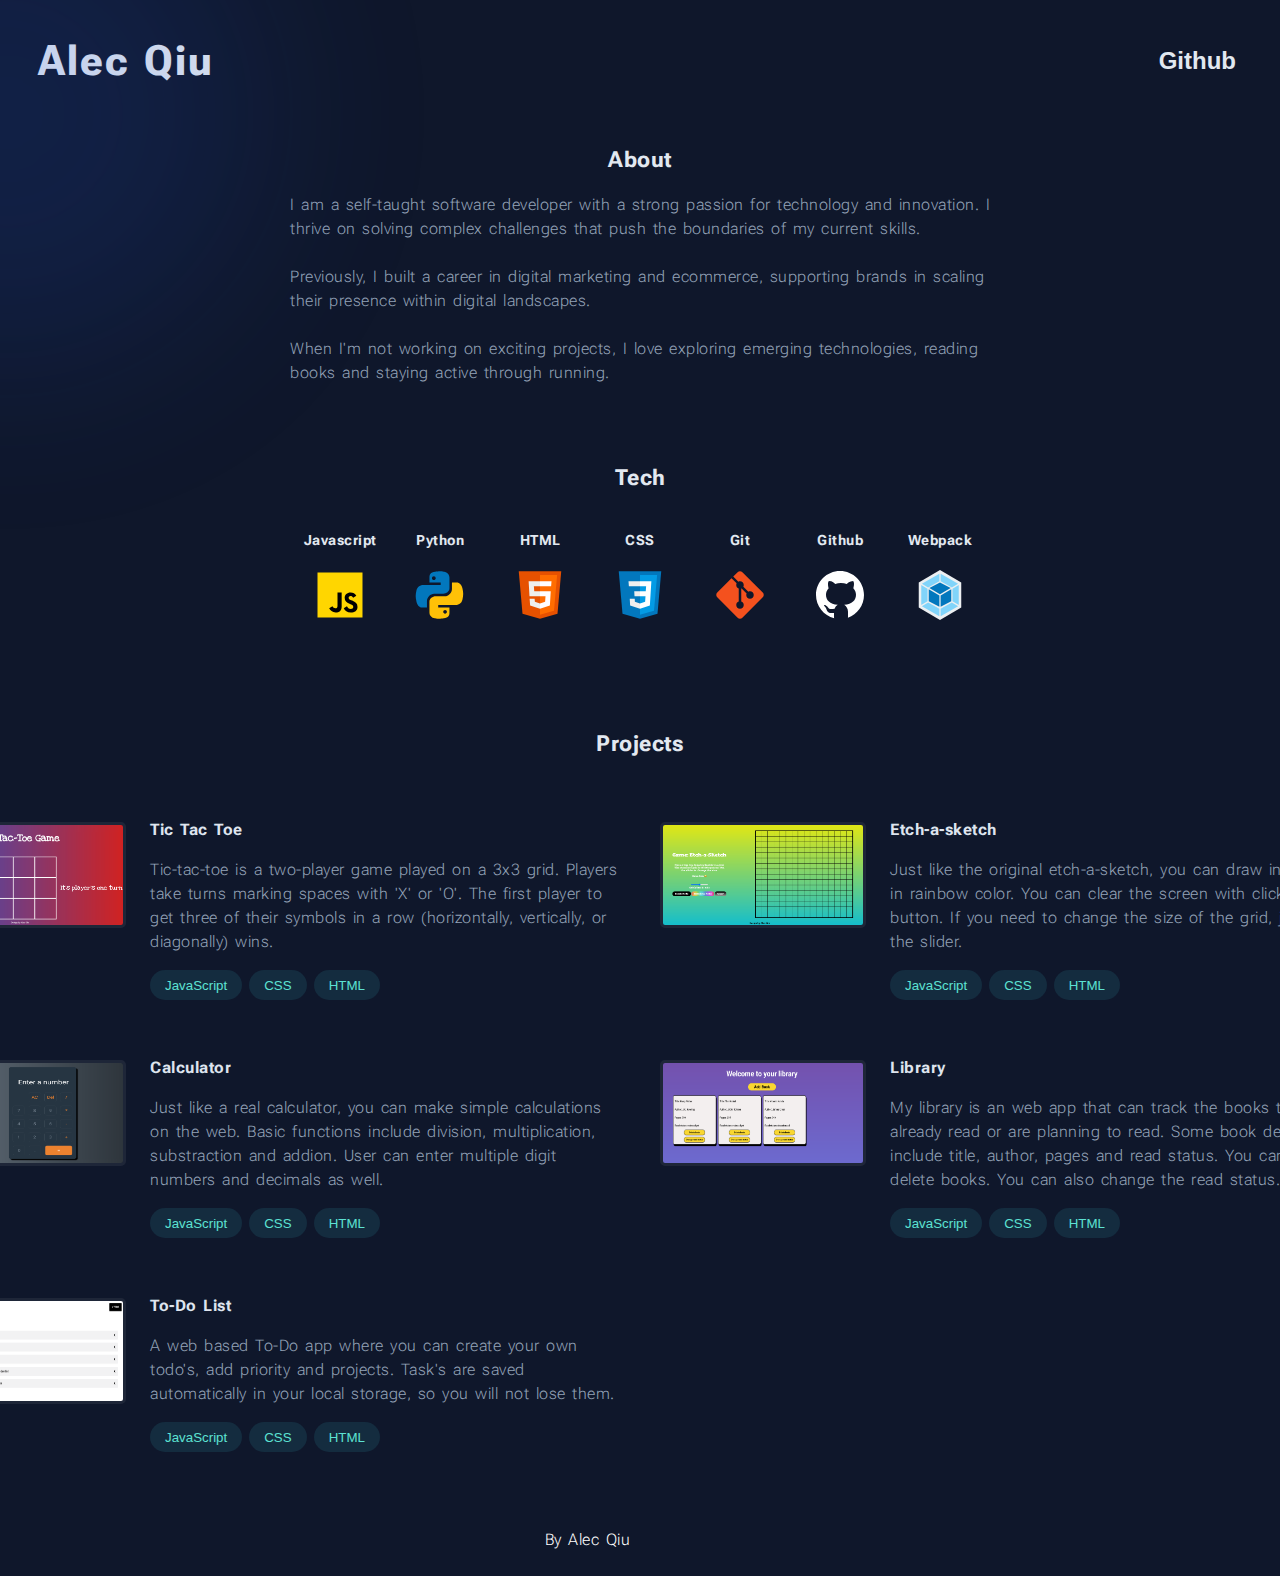
<file: index.html>
<!DOCTYPE html>
<html lang="en">
<head>
    <meta charset="UTF-8">
    <meta name="viewport" content="width=device-width, initial-scale=1.0">
    <script type="text/javascript" src="script.js" defer></script>    
    <link rel="stylesheet" href="style.css">
    <link rel="preconnect" href="https://fonts.googleapis.com">
    <link rel="preconnect" href="https://fonts.gstatic.com" crossorigin>
    <link href="https://fonts.googleapis.com/css2?family=Roboto+Flex:opsz,wght@8..144,100..1000&display=swap" rel="stylesheet">
    <title>Alec Qiu</title>
    <link rel="icon" type="image/x-icon" href="images/thumb.png">
</head>
<body>

<header>
    <h1>Alec Qiu</h1>
     <button onclick="document.location='https://github.com/justalec27'">Github</button>
</header>
<div id="my-div"></div>
<div class="main-container">
    <div class="section1">
            <p class="about">About</p>
            <p class="intro">
                I am a self-taught software developer with a strong passion for technology and innovation. I thrive on solving complex challenges that push the boundaries of my current skills. 
                <br><br>
                Previously, I built a career in digital marketing and ecommerce, supporting brands in scaling their presence within digital landscapes.
                <br><br>
                When I'm not working on exciting projects, I love exploring emerging technologies, reading books and staying active through running.
            </p>
    </div>

    <div class="section2">
        <p class="title">Tech</p>
        <div class="tech-container">
            <div class="tech1">
            <p>Javascript</p>
            <svg class="javascript" xmlns="http://www.w3.org/2000/svg" x="0px" y="0px" width="100" height="100" viewBox="0,0,256,256">
            <g fill-opacity="0" fill="#dddddd" fill-rule="nonzero" stroke="none" stroke-width="1" stroke-linecap="butt" stroke-linejoin="miter" stroke-miterlimit="10" stroke-dasharray="" stroke-dashoffset="0" font-family="none" font-weight="none" font-size="none" text-anchor="none" style="mix-blend-mode: normal"><path d="M0,256v-256h256v256z" id="bgRectangle"></path></g><g fill="none" fill-rule="nonzero" stroke="none" stroke-width="1" stroke-linecap="butt" stroke-linejoin="miter" stroke-miterlimit="10" stroke-dasharray="" stroke-dashoffset="0" font-family="none" font-weight="none" font-size="none" text-anchor="none" style="mix-blend-mode: normal"><g transform="scale(5.33333,5.33333)"><path d="M6,42v-36h36v36z" fill="#ffd600"></path><path d="M29.538,32.947c0.692,1.124 1.444,2.201 3.037,2.201c1.338,0 2.04,-0.665 2.04,-1.585c0,-1.101 -0.726,-1.492 -2.198,-2.133l-0.807,-0.344c-2.329,-0.988 -3.878,-2.226 -3.878,-4.841c0,-2.41 1.845,-4.244 4.728,-4.244c2.053,0 3.528,0.711 4.592,2.573l-2.514,1.607c-0.553,-0.988 -1.151,-1.377 -2.078,-1.377c-0.946,0 -1.545,0.597 -1.545,1.377c0,0.964 0.6,1.354 1.985,1.951l0.807,0.344c2.745,1.169 4.293,2.363 4.293,5.047c0,2.892 -2.284,4.477 -5.35,4.477c-2.999,0 -4.702,-1.505 -5.65,-3.368zM17.952,33.029c0.506,0.906 1.275,1.603 2.381,1.603c1.058,0 1.667,-0.418 1.667,-2.043v-10.589h3.333v11.101c0,3.367 -1.953,4.899 -4.805,4.899c-2.577,0 -4.437,-1.746 -5.195,-3.368z" fill="#000001"></path></g></g>
            </svg>
            </div>
            <div class="tech2">
            <p>Python</p>
            <svg xmlns="http://www.w3.org/2000/svg" x="0px" y="0px" width="100" height="100" viewBox="0,0,256,256">
            <g fill-opacity="0" fill="#dddddd" fill-rule="nonzero" stroke="none" stroke-width="1" stroke-linecap="butt" stroke-linejoin="miter" stroke-miterlimit="10" stroke-dasharray="" stroke-dashoffset="0" font-family="none" font-weight="none" font-size="none" text-anchor="none" style="mix-blend-mode: normal"><path d="M0,256v-256h256v256z" id="bgRectangle"></path></g><g fill="none" fill-rule="nonzero" stroke="none" stroke-width="1" stroke-linecap="butt" stroke-linejoin="miter" stroke-miterlimit="10" stroke-dasharray="" stroke-dashoffset="0" font-family="none" font-weight="none" font-size="none" text-anchor="none" style="mix-blend-mode: normal"><g transform="scale(5.33333,5.33333)"><path d="M24.047,5c-1.555,0.005 -2.633,0.142 -3.936,0.367c-3.848,0.67 -4.549,2.077 -4.549,4.67v3.963h9v2h-9.342h-4.35c-2.636,0 -4.943,1.242 -5.674,4.219c-0.826,3.417 -0.863,5.557 0,9.125c0.655,2.661 2.098,4.656 4.735,4.656h3.632v-5.104c0,-2.966 2.686,-5.896 5.764,-5.896h7.236c2.523,0 5,-1.862 5,-4.377v-8.586c0,-2.439 -1.759,-4.263 -4.218,-4.672c0.061,-0.006 -1.756,-0.371 -3.298,-0.365zM19.063,9c0.821,0 1.5,0.677 1.5,1.502c0,0.833 -0.679,1.498 -1.5,1.498c-0.837,0 -1.5,-0.664 -1.5,-1.498c0,-0.822 0.663,-1.502 1.5,-1.502z" fill="#0277bd"></path><path d="M23.078,43c1.555,-0.005 2.633,-0.142 3.936,-0.367c3.848,-0.67 4.549,-2.077 4.549,-4.67v-3.963h-9v-2h9.343h4.35c2.636,0 4.943,-1.242 5.674,-4.219c0.826,-3.417 0.863,-5.557 0,-9.125c-0.656,-2.661 -2.099,-4.656 -4.736,-4.656h-3.632v5.104c0,2.966 -2.686,5.896 -5.764,5.896h-7.236c-2.523,0 -5,1.862 -5,4.377v8.586c0,2.439 1.759,4.263 4.218,4.672c-0.061,0.006 1.756,0.371 3.298,0.365zM28.063,39c-0.821,0 -1.5,-0.677 -1.5,-1.502c0,-0.833 0.679,-1.498 1.5,-1.498c0.837,0 1.5,0.664 1.5,1.498c0,0.822 -0.664,1.502 -1.5,1.502z" fill="#ffc107"></path></g></g>
            </svg>
            </div>
            <div class="tech3">
            <p>HTML</p>
            <svg xmlns="http://www.w3.org/2000/svg" x="0px" y="0px" width="100" height="100" viewBox="0,0,256,256">
            <g fill-opacity="0" fill="#dddddd" fill-rule="nonzero" stroke="none" stroke-width="1" stroke-linecap="butt" stroke-linejoin="miter" stroke-miterlimit="10" stroke-dasharray="" stroke-dashoffset="0" font-family="none" font-weight="none" font-size="none" text-anchor="none" style="mix-blend-mode: normal"><path d="M0,256v-256h256v256z" id="bgRectangle"></path></g><g fill="none" fill-rule="nonzero" stroke="none" stroke-width="1" stroke-linecap="butt" stroke-linejoin="miter" stroke-miterlimit="10" stroke-dasharray="" stroke-dashoffset="0" font-family="none" font-weight="none" font-size="none" text-anchor="none" style="mix-blend-mode: normal"><g transform="scale(5.33333,5.33333)"><path d="M41,5h-34l3,34l14,4l14,-4l3,-34z" fill="#e65100"></path><path d="M24,8v31.9l11.2,-3.2l2.5,-28.7z" fill="#ff6d00"></path><path d="M24,25v-4h8.6l-0.7,11.5l-7.9,2.6v-4.2l4.1,-1.4l0.3,-4.5zM32.9,17l0.3,-4h-9.2v4z" fill="#ffffff"></path><path d="M24,30.9v4.2l-7.9,-2.6l-0.4,-5.5h4l0.2,2.5zM19.1,17h4.9v-4h-9.1l0.7,12h8.4v-4h-4.6z" fill="#eeeeee"></path></g></g>
            </svg>
            </div>
            <div class="tech4">
            <p>CSS</p>
            <svg xmlns="http://www.w3.org/2000/svg" x="0px" y="0px" width="100" height="100" viewBox="0,0,256,256">
            <g fill-opacity="0" fill="#dddddd" fill-rule="nonzero" stroke="none" stroke-width="1" stroke-linecap="butt" stroke-linejoin="miter" stroke-miterlimit="10" stroke-dasharray="" stroke-dashoffset="0" font-family="none" font-weight="none" font-size="none" text-anchor="none" style="mix-blend-mode: normal"><path d="M0,256v-256h256v256z" id="bgRectangle"></path></g><g fill="none" fill-rule="nonzero" stroke="none" stroke-width="1" stroke-linecap="butt" stroke-linejoin="miter" stroke-miterlimit="10" stroke-dasharray="" stroke-dashoffset="0" font-family="none" font-weight="none" font-size="none" text-anchor="none" style="mix-blend-mode: normal"><g transform="scale(5.33333,5.33333)"><path d="M41,5h-34l3,34l14,4l14,-4l3,-34z" fill="#0277bd"></path><path d="M24,8v31.9l11.2,-3.2l2.5,-28.7z" fill="#039be5"></path><path d="M33.1,13h-9.1v4h4.9l-0.3,4h-4.6v4h4.4l-0.3,4.5l-4.1,1.4v4.2l7.9,-2.6l0.7,-11.5v0z" fill="#ffffff"></path><path d="M24,13v4h-8.9l-0.3,-4zM19.4,21l0.2,4h4.4v-4zM19.8,27h-4l0.3,5.5l7.9,2.6v-4.2l-4.1,-1.4z" fill="#eeeeee"></path></g></g>
            </svg>
            </div>
            <div class="tech5">
            <p>Git</p>
            <svg xmlns="http://www.w3.org/2000/svg" x="0px" y="0px" width="100" height="100" viewBox="0,0,256,256">
            <g fill-opacity="0" fill="#dddddd" fill-rule="nonzero" stroke="none" stroke-width="1" stroke-linecap="butt" stroke-linejoin="miter" stroke-miterlimit="10" stroke-dasharray="" stroke-dashoffset="0" font-family="none" font-weight="none" font-size="none" text-anchor="none" style="mix-blend-mode: normal"><path d="M0,256v-256h256v256z" id="bgRectangle"></path></g><g fill="#f4511e" fill-rule="nonzero" stroke="none" stroke-width="1" stroke-linecap="butt" stroke-linejoin="miter" stroke-miterlimit="10" stroke-dasharray="" stroke-dashoffset="0" font-family="none" font-weight="none" font-size="none" text-anchor="none" style="mix-blend-mode: normal"><g transform="scale(5.33333,5.33333)"><path d="M42.2,22.1l-16.3,-16.3c-0.5,-0.5 -1.2,-0.8 -1.9,-0.8v0c-0.7,0 -1.4,0.3 -1.9,0.8l-3.5,3.5l4.1,4.1c0.4,-0.2 0.8,-0.3 1.3,-0.3c1.7,0 3,1.3 3,3c0,0.5 -0.1,0.9 -0.3,1.3l4,4c0.4,-0.2 0.8,-0.3 1.3,-0.3c1.7,0 3,1.3 3,3c0,1.7 -1.3,3 -3,3c-1.7,0 -3,-1.3 -3,-3c0,-0.5 0.1,-0.9 0.3,-1.3l-4,-4c-0.1,0 -0.2,0.1 -0.3,0.1v10.4c1.2,0.4 2,1.5 2,2.8c0,1.7 -1.3,3 -3,3c-1.7,0 -3,-1.3 -3,-3c0,-1.3 0.8,-2.4 2,-2.8v-10.5c-1.2,-0.4 -2,-1.5 -2,-2.8c0,-0.5 0.1,-0.9 0.3,-1.3l-4.1,-4.1l-11.4,11.5c-0.5,0.5 -0.8,1.2 -0.8,1.9c0,0.7 0.3,1.4 0.8,1.9l16.3,16.3v0c0.5,0.5 1.2,0.8 1.9,0.8c0.7,0 1.4,-0.3 1.9,-0.8l16.3,-16.3c0.5,-0.5 0.8,-1.2 0.8,-1.9c0,-0.7 -0.3,-1.4 -0.8,-1.9z"></path></g></g>
            </svg>
            </div>
            <div class="tech6">
            <p>Github</p>
            <svg xmlns="http://www.w3.org/2000/svg" x="0px" y="0px" width="100" height="100" viewBox="0,0,256,256">
            <g fill-opacity="0" fill="#dddddd" fill-rule="nonzero" stroke="none" stroke-width="1" stroke-linecap="butt" stroke-linejoin="miter" stroke-miterlimit="10" stroke-dasharray="" stroke-dashoffset="0" font-family="none" font-weight="none" font-size="none" text-anchor="none" style="mix-blend-mode: normal"><path d="M0,256v-256h256v256z" id="bgRectangle"></path></g><g fill="#ffffff" fill-rule="nonzero" stroke="none" stroke-width="1" stroke-linecap="butt" stroke-linejoin="miter" stroke-miterlimit="10" stroke-dasharray="" stroke-dashoffset="0" font-family="none" font-weight="none" font-size="none" text-anchor="none" style="mix-blend-mode: normal"><g transform="scale(8.53333,8.53333)"><path d="M15,3c-6.627,0 -12,5.373 -12,12c0,5.623 3.872,10.328 9.092,11.63c-0.056,-0.162 -0.092,-0.35 -0.092,-0.583v-2.051c-0.487,0 -1.303,0 -1.508,0c-0.821,0 -1.551,-0.353 -1.905,-1.009c-0.393,-0.729 -0.461,-1.844 -1.435,-2.526c-0.289,-0.227 -0.069,-0.486 0.264,-0.451c0.615,0.174 1.125,0.596 1.605,1.222c0.478,0.627 0.703,0.769 1.596,0.769c0.433,0 1.081,-0.025 1.691,-0.121c0.328,-0.833 0.895,-1.6 1.588,-1.962c-3.996,-0.411 -5.903,-2.399 -5.903,-5.098c0,-1.162 0.495,-2.286 1.336,-3.233c-0.276,-0.94 -0.623,-2.857 0.106,-3.587c1.798,0 2.885,1.166 3.146,1.481c0.896,-0.307 1.88,-0.481 2.914,-0.481c1.036,0 2.024,0.174 2.922,0.483c0.258,-0.313 1.346,-1.483 3.148,-1.483c0.732,0.731 0.381,2.656 0.102,3.594c0.836,0.945 1.328,2.066 1.328,3.226c0,2.697 -1.904,4.684 -5.894,5.097c1.098,0.573 1.899,2.183 1.899,3.396v2.734c0,0.104 -0.023,0.179 -0.035,0.268c4.676,-1.639 8.035,-6.079 8.035,-11.315c0,-6.627 -5.373,-12 -12,-12z"></path></g></g>
            </svg>
            </div>
            <div class="tech7">
            <p>Webpack</p>
                <svg xmlns="http://www.w3.org/2000/svg" x="0px" y="0px" width="100" height="100" viewBox="0,0,256,256">
            <g fill-opacity="0" fill="#dddddd" fill-rule="nonzero" stroke="none" stroke-width="1" stroke-linecap="butt" stroke-linejoin="miter" stroke-miterlimit="10" stroke-dasharray="" stroke-dashoffset="0" font-family="none" font-weight="none" font-size="none" text-anchor="none" style="mix-blend-mode: normal"><path d="M0,256v-256h256v256z" id="bgRectangle"></path></g><g fill="none" fill-rule="nonzero" stroke="none" stroke-width="1" stroke-linecap="butt" stroke-linejoin="miter" stroke-miterlimit="10" stroke-dasharray="" stroke-dashoffset="0" font-family="none" font-weight="none" font-size="none" text-anchor="none" style="mix-blend-mode: normal"><g transform="scale(5.33333,5.33333)"><path d="M24,4l-17,10v20l17,10l17,-10v-20z" fill="#eceff1"></path><path d="M23.5,24.5v9l-8.5,-4.5v-9.5z" fill="#0277bd"></path><path d="M24.5,24.5v9l8.5,-4.5v-9.5z" fill="#0277bd"></path><path d="M24,23.5l-8.5,-5l8.5,-4.5l8.5,4.5z" fill="#0277bd"></path><g fill="#81d4fa"><path d="M23.5,7v6l-9,5l-5,-3z"></path><path d="M23.5,41v-6l-9,-5l-5,3z"></path><path d="M14,19l-5,-3v16l5,-3z"></path><path d="M24.5,7v6l9,5l5,-3z"></path><path d="M24.5,41v-6l9,-5l5,3z"></path><path d="M34,19l5,-3v16l-5,-3z"></path></g></g></g>
            </svg>
            </div>
        </div>
    </div>
    <div class="section3">
        <p class="title">Projects</p>
        <div class="portfolio-container">
            <div class="project1" 
                onclick="location.href='https://justalec27.github.io/tic-tac-toe/'" 
                style="cursor: pointer;">
                <div class="left">
                    <img src="images/tic-tac-toe.jpg" alt="tictactoe" height="100px" width="200px">
                    </div>
                    <div class="right">
                    <p class="project-title">Tic Tac Toe</p>
                    <p class="project-body">Tic-tac-toe is a two-player game played on a 3x3 grid. Players take turns marking spaces with 'X' or 'O'. 
                        The first player to get three of their symbols in a row (horizontally, vertically, or diagonally) wins. </p>
                    <div> 
                        <button>JavaScript</button>
                        <button>CSS</button>
                        <button>HTML</button>
                    </div>
                </div>
            </div>
            <div class="project1" 
                onclick="location.href='https://justalec27.github.io/etch-a-sketch/'" 
                style="cursor: pointer;">
                <div class="left">
                    <img src="images/etch-a-sketch.jpg" alt="Etch-a-sketch" height="100px" width="200px">
                    </div>
                    <div class="right">
                    <p class="project-title">Etch-a-sketch</p>
                    <p class="project-body">
                        Just like the original etch-a-sketch, you can draw in black or in rainbow color. 
                        You can clear the screen with click of a button. If you need to change the size of the grid, just adjust the slider. 
                    </p>
                    <div> 
                        <button>JavaScript</button>
                        <button>CSS</button>
                        <button>HTML</button>
                    </div>
                </div>
            </div>
            <div class="project1" 
                onclick="location.href='https://justalec27.github.io/calculator/'" 
                style="cursor: pointer;">
                <div class="left">
                    <img src="images/calculator.jpg" alt="calculator" height="100px" width="200px">
                    </div>
                    <div class="right">
                    <p class="project-title">Calculator</p>
                    <p class="project-body">
                        Just like a real calculator, you can make simple calculations on the web. Basic functions include division, multiplication, substraction and addion.
                        User can enter multiple digit numbers and decimals as well.
                    </p>
                    <div> 
                        <button>JavaScript</button>
                        <button>CSS</button>
                        <button>HTML</button>
                    </div>
                </div>
            </div>
            <div class="project1"
                onclick="location.href='https://justalec27.github.io/library/'" 
                style="cursor: pointer;">
                <div class="left">
                    <img src="images/library.jpg" alt="library" height="100px" width="200px">
                    </div>
                    <div class="right">
                    <p class="project-title">Library</p>
                    <p class="project-body">
                        My library is an web app that can track the books that you already read or are planning to read. 
                        Some book details include title, author, pages and read status.
                        You can add and delete books. You can also change the read status.
                    </p>
                    <div> 
                        <button>JavaScript</button>
                        <button>CSS</button>
                        <button>HTML</button>
                    </div>
                </div>
            </div>
            <div class="project1"
                onclick="location.href='https://justalec27.github.io/to-do-list/'" 
                style="cursor: pointer;">
                <div class="left">
                    <img src="images/todo-list.jpg" alt="library" height="100px" width="200px">
                    </div>
                    <div class="right">
                    <p class="project-title">To-Do List</p>
                    <p class="project-body">
                        A web based To-Do app where you can create your own todo's, add priority and projects.
                        Task's are saved automatically in your local storage, so you will not lose them.
                    </p>
                    <div> 
                        <button>JavaScript</button>
                        <button>CSS</button>
                        <button>HTML</button>
                    </div>
                </div>
            </div>
        </div>
    </div>
</div>

<footer>
    <p>By Alec Qiu</p>
</footer>

</body>
</html>
</file>
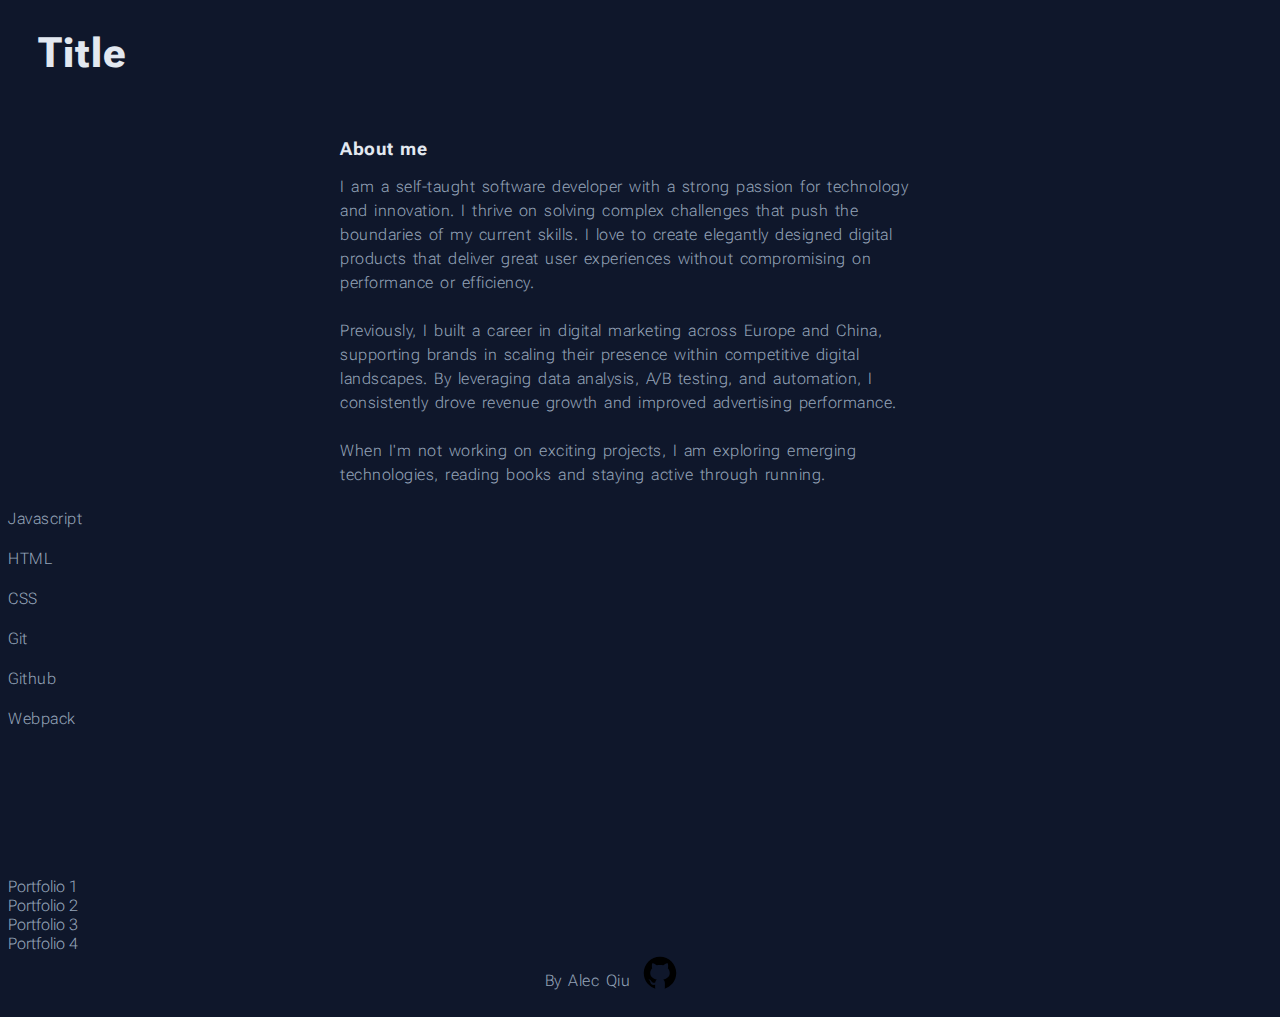
<file: src/index.html>
<!DOCTYPE html>
<html lang="en">
<head>
    <meta charset="UTF-8">
    <meta name="viewport" content="width=device-width, initial-scale=1.0">
    <script type="text/javascript" src="script.js" defer></script>    
    <link rel="stylesheet" href="style.css">
    <link rel="preconnect" href="https://fonts.googleapis.com">
    <link rel="preconnect" href="https://fonts.gstatic.com" crossorigin>
    <link href="https://fonts.googleapis.com/css2?family=Roboto+Flex:opsz,wght@8..144,100..1000&display=swap" rel="stylesheet">
    <title>Alec Qiu</title>
</head>
<body>
<header>
    <h1>Title</h1>
</header>
<div class="main-container">
    <div class="section1">
            <p class="about">About me</p>
            <p class="intro">
                I am a self-taught software developer with a strong passion for technology and innovation. I thrive on solving complex challenges that push the boundaries of my current skills. 
                I love to create elegantly designed digital products that deliver great user experiences without compromising on performance or efficiency.
                <br><br>
                Previously, I built a career in digital marketing across Europe and China, supporting brands in scaling their presence within competitive digital landscapes.
                By leveraging data analysis, A/B testing, and automation, I consistently drove revenue growth and improved advertising performance.
                <br><br>
                When I'm not working on exciting projects, I am exploring emerging technologies, reading books and staying active through running.
            </p>
    </div>

    <div class="section2">
       <p>Javascript</p>
       <p>HTML</p>
       <p>CSS</p>
       <p>Git</p>
       <p>Github</p>
       <p>Webpack</p>
    </div>
    <div class="secton3">
         <div class="project1">Portfolio 1</div>
        <div class="project2">Portfolio 2</div>
        <div class="project3">Portfolio 3</div>
        <div class="project4">Portfolio 4</div>
    </div>
</div>
<footer>
    <p>By Alec Qiu</p>
    <svg xmlns="http://www.w3.org/2000/svg" x="0px" y="0px" width="40" height="40" viewBox="0 0 64 64">
    <path d="M32 6C17.641 6 6 17.641 6 32c0 12.277 8.512 22.56 19.955 25.286-.592-.141-1.179-.299-1.755-.479V50.85c0 0-.975.325-2.275.325-3.637 0-5.148-3.245-5.525-4.875-.229-.993-.827-1.934-1.469-2.509-.767-.684-1.126-.686-1.131-.92-.01-.491.658-.471.975-.471 1.625 0 2.857 1.729 3.429 2.623 1.417 2.207 2.938 2.577 3.721 2.577.975 0 1.817-.146 2.397-.426.268-1.888 1.108-3.57 2.478-4.774-6.097-1.219-10.4-4.716-10.4-10.4 0-2.928 1.175-5.619 3.133-7.792C19.333 23.641 19 22.494 19 20.625c0-1.235.086-2.751.65-4.225 0 0 3.708.026 7.205 3.338C28.469 19.268 30.196 19 32 19s3.531.268 5.145.738c3.497-3.312 7.205-3.338 7.205-3.338.567 1.474.65 2.99.65 4.225 0 2.015-.268 3.19-.432 3.697C46.466 26.475 47.6 29.124 47.6 32c0 5.684-4.303 9.181-10.4 10.4 1.628 1.43 2.6 3.513 2.6 5.85v8.557c-.576.181-1.162.338-1.755.479C49.488 54.56 58 44.277 58 32 58 17.641 46.359 6 32 6zM33.813 57.93C33.214 57.972 32.61 58 32 58 32.61 58 33.213 57.971 33.813 57.93zM37.786 57.346c-1.164.265-2.357.451-3.575.554C35.429 57.797 36.622 57.61 37.786 57.346zM32 58c-.61 0-1.214-.028-1.813-.07C30.787 57.971 31.39 58 32 58zM29.788 57.9c-1.217-.103-2.411-.289-3.574-.554C27.378 57.61 28.571 57.797 29.788 57.9z"></path>
    </svg>
</footer>
</body>
</html>
</file>
<file: style.css>
/* * {
    border: 1px solid ;
} */

html, body {
    background-color: #0F172B;
    color: #94a3b8;
    font-weight: 200;
    font-family: "Roboto Flex", sans-serif, Helvetica, Arial, sans-serif;
}

p { 
    line-height: 1.5;
    word-spacing: 2px;
    letter-spacing: 0.5px;
}

header {
    display: grid;
    grid-template-columns: repeat(2, 1fr);
    justify-content: space-between
}

header button {
    justify-self: end;
    cursor: pointer;
    height: 45px;
    margin: 30px;
    background: none;
    border: none;
    color: #E2E8F0;
    font-size: 24px;
    font-weight: bold;

}

header h1 {
    padding-left: 30px;
    letter-spacing: 2px;
    word-spacing: 2px;
    font-size: 42px;
    color: #E2E8F0;

}

.main-container {
    display: grid;
    grid-template-rows: 1fr 1fr;
  
}

.section1 {
    display: grid;
    grid-template-rows: 1fr;
    justify-content: center;
    align-items: center;
}

.about {
    font-weight: bold;
    font-size: 22px;
    color: #E2E8F0;
    margin-top: 30px;
    text-align: center;
}
.intro {
    width: 30%;
    height: 300px;
    width: 700px;
    justify-self: center;
    margin-top: -5px;
}

.section2 {
    margin-top: -70px;
    height: 200px;
}

.section2 .title {
    text-align: center;
    font-size: 22px;
    font-weight: bold;
    color: #E2E8F0;
}

.tech-container{
    display: grid;
    grid-template-rows: 1fr;
    grid-template-columns: repeat(7, 1fr);
    justify-content: center;
    width: 700px;
    justify-self: center;

}

.tech-container p {
    text-align: center;
    color: #E2E8F0;
    font-size: 14px;
    font-weight: bold;
}
.tech-container svg {
    height: 60px;
    width: 60px;
    margin-left: 20px;

}

.section3 {
  margin-top: -200px;
}
.section3 .title {
    text-align: center;
    font-size: 22px;
    font-weight: bold;
    color: #E2E8F0;

}

.portfolio-container {
    display: grid;
    grid-template-columns: repeat(2, 1fr);
    grid-template-rows: repeat(2, 1fr);
    justify-content: center;
    align-items: center;
    width: 900px;
    justify-self: center;
}

.portfolio-container > div {
    /* border: 1px solid rgb(255, 255, 255); */
    padding: 20px;
    display: grid;
    grid-template-columns: 1fr 1fr;
    justify-content: center;
    width: 700px;
}

.portfolio-container > div:hover {
    border-style: groove;
    border: 1px solid #e2e2e213 ;
    background-color: #e2e2e213;
    border-radius: 8px;
}

.project1 .right {
    margin-left: -120px;
}

.right button {
    background-color: #142C3F;
    color: #5CE2D3;
    height: 30px;
    border-radius: 15px;
    border: none;
    padding: 0 15px;
    text-align: center;
    margin-right: 3px;


}

.project-title {
    font-weight: bold;
    color: #DEE4EE;
}


.project1 .left img {
   margin-top: 20px;
   border-radius: 5px;
   border: 3px solid #e2e2e213 ;

}

footer {
    margin-top: 40px;
    display: grid;
    grid-template-columns: 1fr 1fr;
    justify-content: center;
}

footer p {
    justify-self: end;
    margin-right: 10px;
    color: white;
}

#my-div {
    position: absolute;
    width: 500px;
    height: 500px;
    background: #2559de;
    transform: translate(-50%, -50%);
    opacity: 15%;
    border-radius: 80%;
    backface-visibility: hidden;
    z-index: 1;
    filter: blur(99px);
     pointer-events: none;
}
</file>
<file: src/style.css>
/* * {
    border: 1px solid ;
} */

html, body {
    background-color: #0F172B;
    color: #94a3b8;
    font-weight: 200;
    font-family: "Roboto Flex", sans-serif, Helvetica, Arial, sans-serif;
}

p { 
    line-height: 1.5;
    word-spacing: 2px;
    letter-spacing: 0.5px;
}

svg {
   
}

header h1 {
    padding-left: 30px;
    letter-spacing: 1px;
    word-spacing: 2px;
    font-weight: ;
    font-size: 42px;
    color: #E2E8F0;

}

.main-container {
    display: grid;
    grid-template-rows: 1fr 1fr;
  
}

.section1 {
    display: grid;
    grid-template-rows: 1fr;
    justify-content: center;
    align-items: center;
}

.about {
    font-weight: bold;
    font-size: large;
    color: #E2E8F0;
    margin-top: 30px;
}
.intro {
    width: 30%;
    height: 300px;
    width: 600px;
    justify-self: center;
    margin-top: -5px;
}



footer {
    display: grid;
    grid-template-columns: 1fr 1fr;
    justify-content: center;
}

footer p {
    justify-self: end;
    margin-right: 10px;
}
</file>
